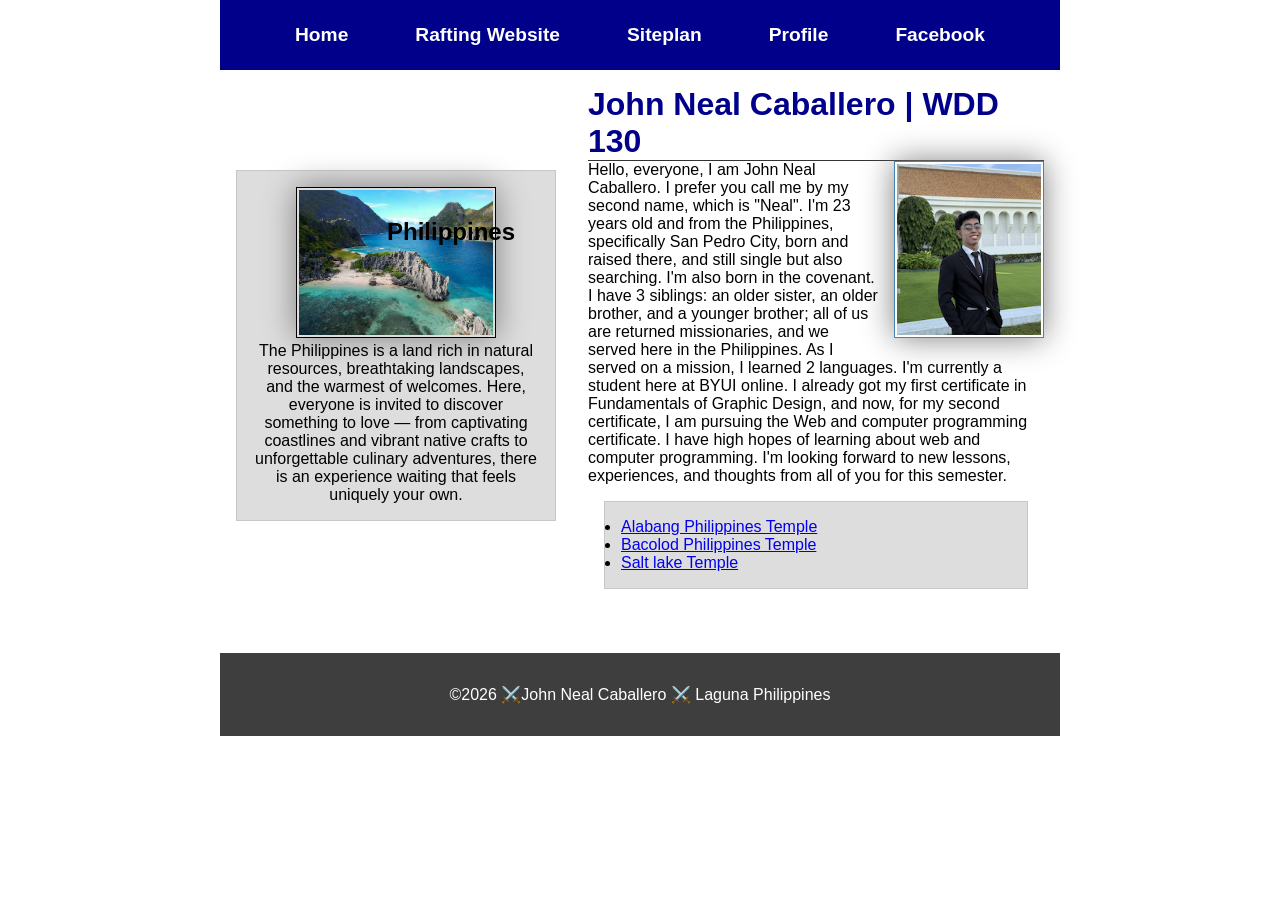
<file: index.html>
<!DOCTYPE html>
<html lang="en">

<head>
    <meta charset="UTF-8">
    <meta name="viewport" content="width=device-width, initial-scale=1.0">
    <title>John Neal Caballero | WDD 130</title>
    <meta name="description"
      content="John Neal Caballero's WDD 130 home page for learning web development and programming">
    <meta name="author" content="John Neal Caballero">
    <link rel="stylesheet" href="styles/styles.css">
</head>

<body>
    <header>
        <nav>
            <a href="#">Home</a>
            <a href="wwr/">Rafting Website</a>
            <a href="wwr/">Siteplan</a>
            <a href="https://www.linkedin.com/in/john-neal-caballero-a017a2123/">Profile</a>
            <a href="https://facebook.com">Facebook</a>
        </nav>
    </header>
    <div class="grid">
        <main>
            <h1>John Neal Caballero | WDD 130</h1>
            <img src="images/profile.jpg" alt="Hello, my name is John Neal Caballero" width="200">
            <p>Hello, everyone, I am John Neal Caballero. I prefer you call me by my second name,
                which
                is "Neal". I'm 23 years old and from the Philippines, specifically San Pedro City,
                born
                and raised there, and still single but also searching. I'm also born in the
                covenant. I
                have 3 siblings: an older sister, an older brother, and a younger brother; all of us
                are
                returned missionaries, and we served here in the Philippines. As I served on a
                mission,
                I learned 2 languages. I'm currently a student here at BYUI online. I already got my
                first certificate in Fundamentals of Graphic Design, and now, for my second
                certificate,
                I am pursuing the Web and computer programming certificate. I have high hopes of
                learning about web and computer programming. I'm looking forward to new lessons,
                experiences, and thoughts from all of you for this semester.</p>
            <ul class="box">
                <li><a href="https://churchofjesuschristtemples.org/alabang-philippines-temple/"
                      target="_blank">Alabang Philippines Temple</a></li>
                <li><a href="https://churchofjesuschristtemples.org/bacolod-philippines-temple/"
                      target="_blank">Bacolod Philippines Temple</a></li>
                <li><a href="https://churchofjesuschristtemples.org/salt-lake-temple/"
                      target="_blank">Salt lake Temple</a></li>
            </ul>
        </main>
        <aside class="box">
            <h2>Philippines</h2>
            <img src="images/philippines.jpg" alt="Philippines landscapes">
            <p> The Philippines is a land rich in natural resources, breathtaking landscapes,
                and
                the
                warmest of welcomes. Here, everyone is invited to discover something to love —
                from
                captivating coastlines and vibrant native crafts to unforgettable culinary
                adventures, there is an experience waiting that feels uniquely your own.
            </p>
        </aside>
    </div>
    <footer>
        <p>©2026 ⚔️John Neal Caballero ⚔️ Laguna Philippines</p>
    </footer>
</body>

</html>
</file>
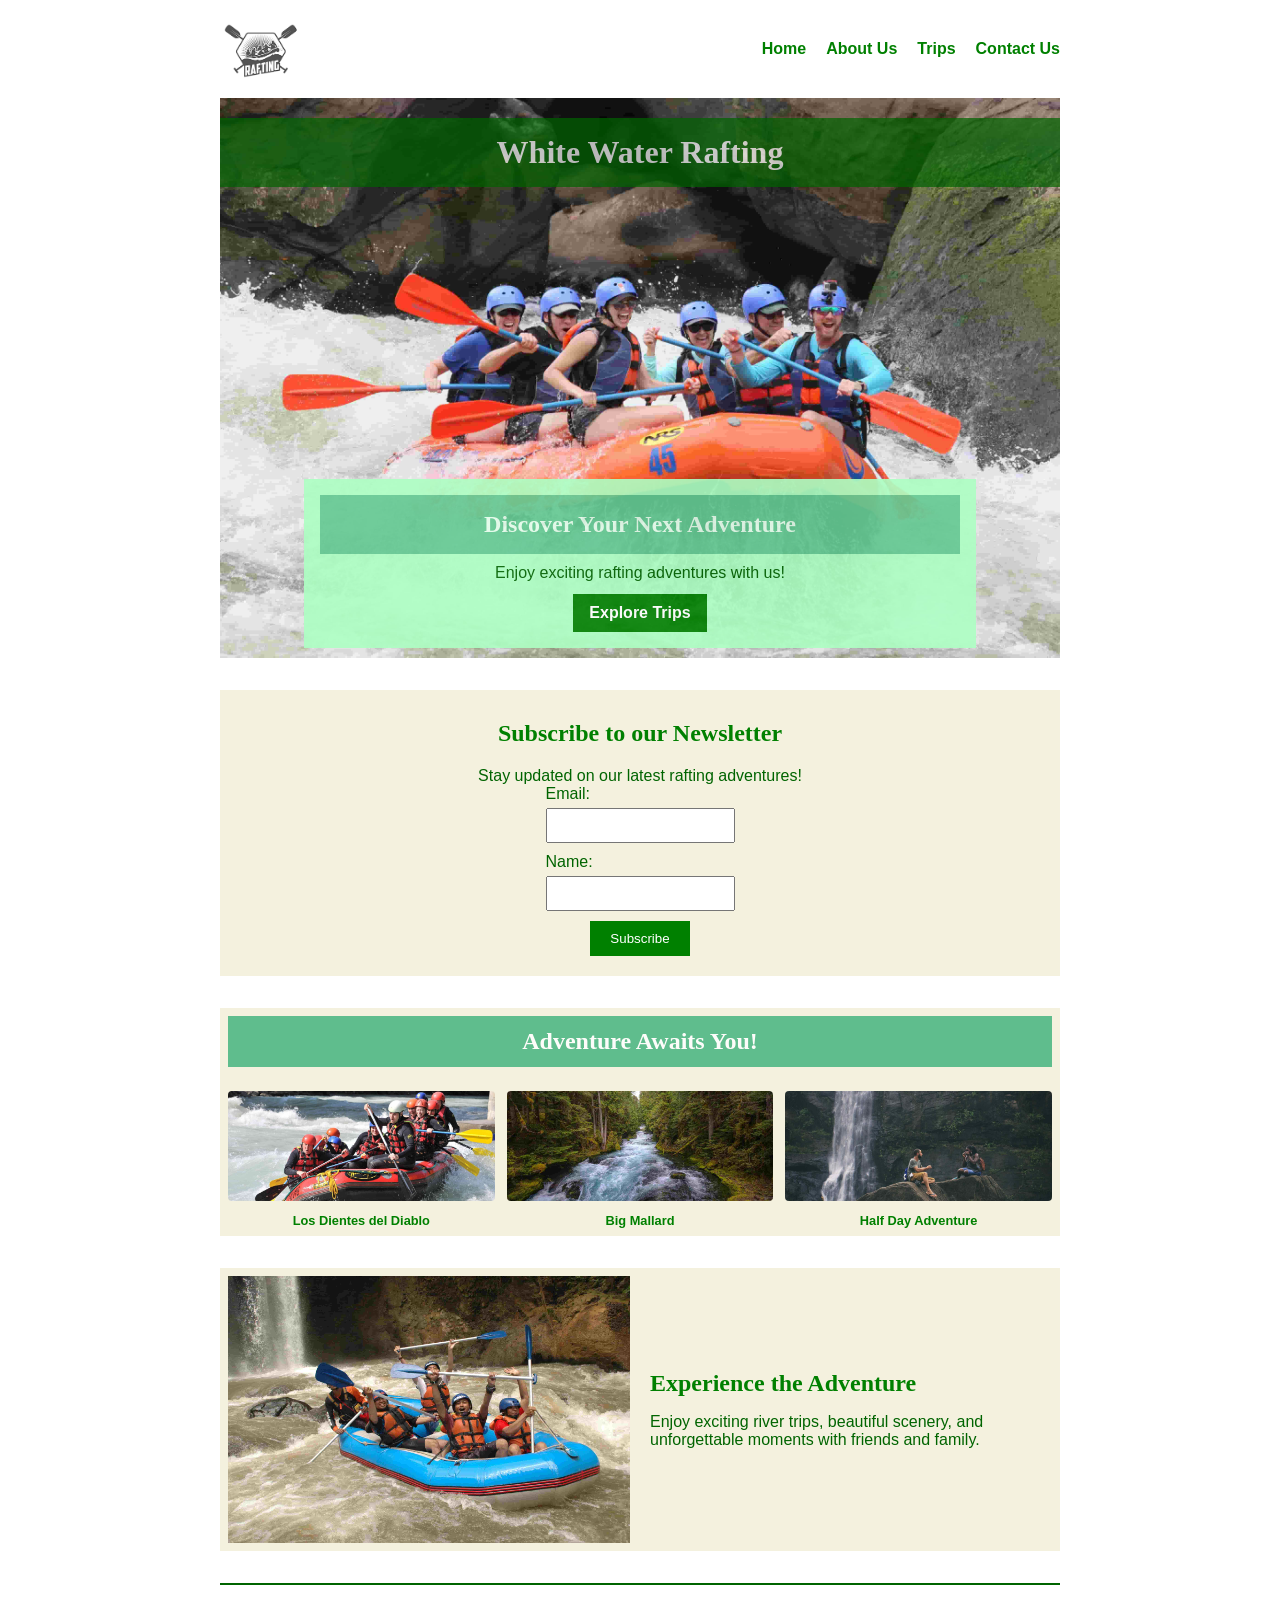
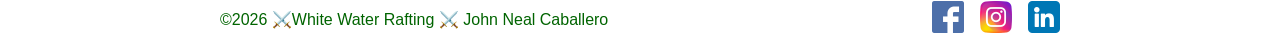
<file: wwr/index.html>
<!DOCTYPE html>
<html lang="en">

<head>
    <meta charset="UTF-8">
    <meta name="viewport" content="width=device-width, initial-scale=1.0">
    <title>Home | White Water Rafting</title>
    <meta name="description"
      content="Discover exciting white water rafting adventures for beginners and experienced rafters. Explore our river trips and find your next adventure.">
    <meta name="author" content="John Neal Caballero">
    <link rel="stylesheet" href="styles/rafting.css">
</head>

<body>
    <header>
        <img src="images/raftingboatlogo.png" alt="White Water Rafting">
        <nav>
            <ul>
                <li><a href="index.html">Home</a></li>
                <li><a href="about.html">About Us</a></li>
                <li><a href="trips.html">Trips</a></li>
                <li><a href="contact.html">Contact Us</a></li>
            </ul>
        </nav>
    </header>

    <main>
        <div class="hero">
            <img src="images/raftingboat1.jpg"
              alt="People enjoying a white water rafting adventure">
            <h1>White Water Rafting</h1>

            <article>
                <h2>Discover Your Next Adventure</h2>
                <p>Enjoy exciting rafting adventures with us!</p>
                <a href="trips.html">Explore Trips</a>
            </article>
        </div>
        <section class="newsletter">
            <h2>Subscribe to our Newsletter</h2>
            <p>Stay updated on our latest rafting adventures!</p>
            <form>
                <div>
                    <label for="useremail">Email:</label>
                    <input type="email" id="useremail" name="useremail" required>
                </div>
                <div>
                    <label for="username">Name:</label>
                    <input type="text" id="username" name="username" required>
                </div>
                <button type="submit">Subscribe</button>
            </form>
        </section>


        <section class="adventures">
            <h2>Adventure Awaits You!</h2>

            <div class="home-adventures-container">
                <figure>
                    <img src="images/raftingboat2.jpg" alt="Los Dientes del Diablo" width="150">
                    <figcaption>Los Dientes del Diablo</figcaption>
                </figure>
                <figure>
                    <img src="images/bigmallard.jpg" alt="Big Mallard" width="150">
                    <figcaption>Big Mallard</figcaption>
                </figure>
                <figure>
                    <img src="images/halfdayadventure.jpg" alt="Half Day Adventure" width="150">
                    <figcaption>Half Day Adventure</figcaption>
                </figure>
            </div>
        </section>
        <section class="rafting-info"> <img src="images/raftingboat3.jpg"
              alt="People enjoying a rafting adventure">
            <div>
                <h2>Experience the Adventure</h2>
                <p>Enjoy exciting river trips, beautiful scenery, and unforgettable moments with
                    friends and
                    family.</p>
            </div>
        </section>
    </main>

    <footer>
        <p>©2026 ⚔️White Water Rafting ⚔️ John Neal Caballero</p>
        <nav class="socialmedia">
            <a href="https://facebook.com">
                <img src="images/facebook.png" alt="Facebook Icon">
            </a>
            <a href="https://instagram.com">
                <img src="images/instagram.png" alt="Instagram Icon"></a>
            <a href="https://linkedin.com">
                <img src="images/linkedin.png" alt="LinkedIn Icon">
            </a>
        </nav>
    </footer>
</body>

</html>
</file>
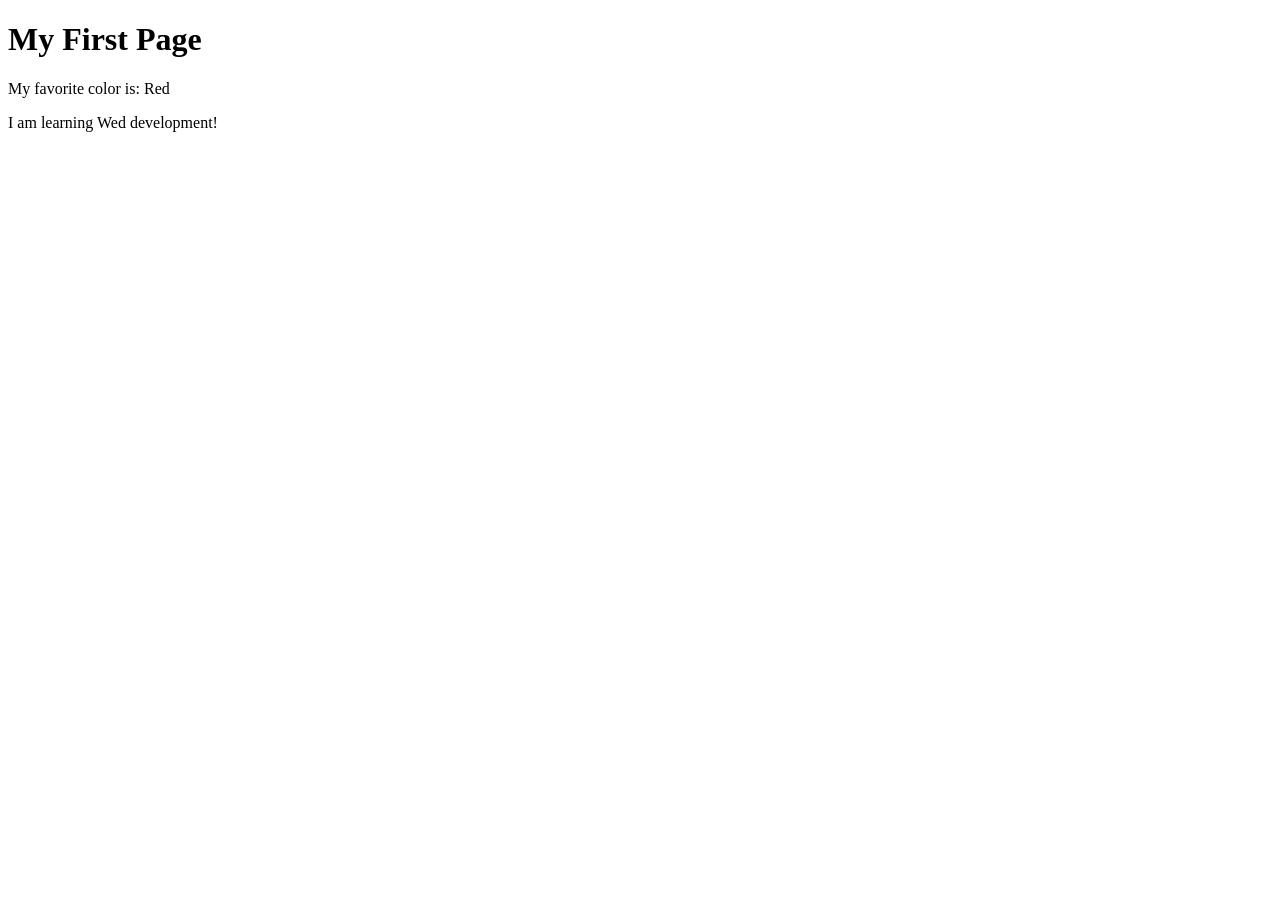
<file: week01/first-page.html>
<!DOCTYPE html>
<html lang="en">

<head>
    <meta charset="UTF-8">
    <meta name="viewport" content="width=device-width, initial-scale=1.0">
    <title>My First Page</title>
</head>

<body>
    <h1>My First Page</h1>
    <p>My favorite color is: Red </p>
    <p>I am learning Wed development! </p>
</body>

</html>
</file>
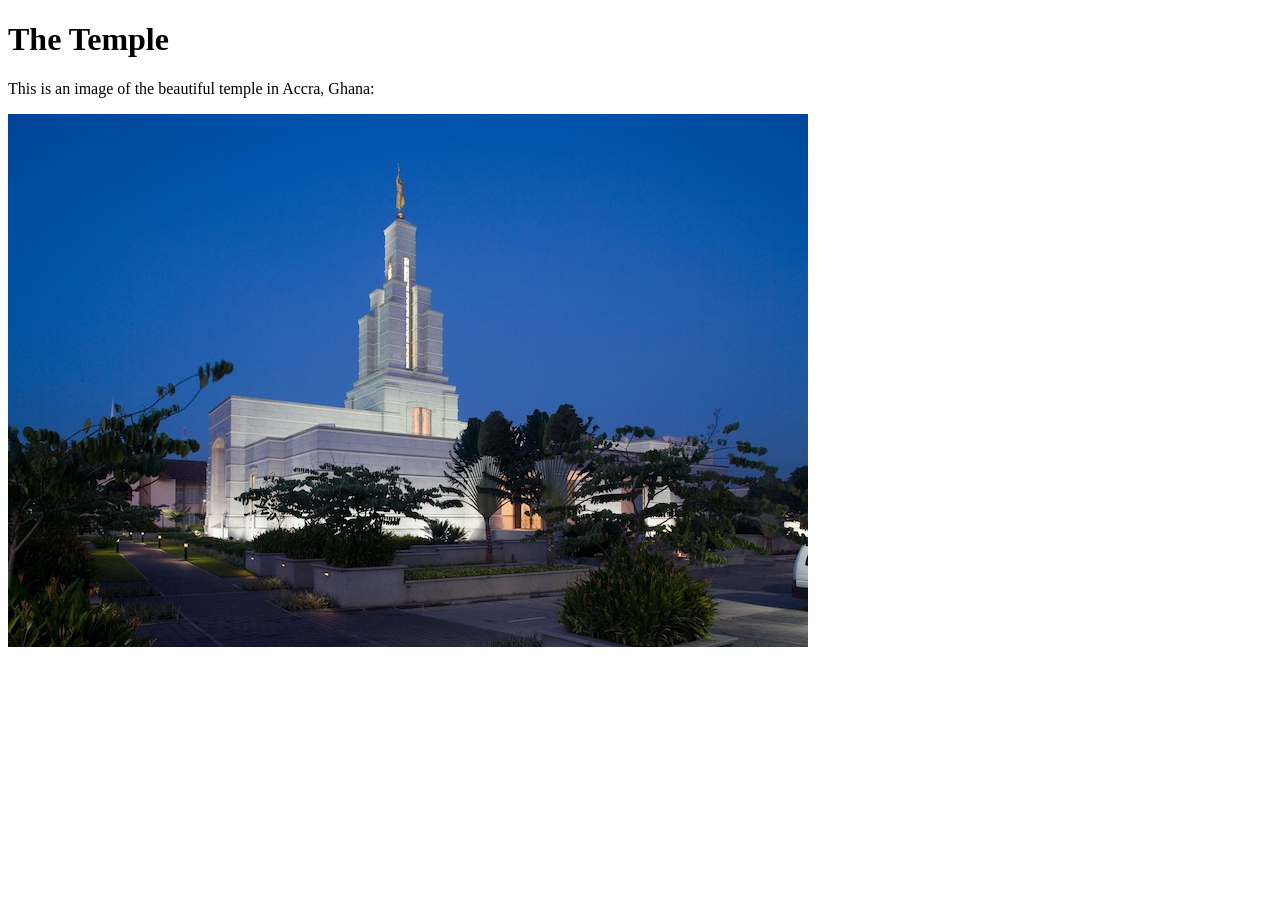
<file: week01/images-solution.html>
<!DOCTYPE html>
<html lang="en">
<head>
    <meta charset="UTF-8">
    <meta name="viewport" content="width=device-width, initial-scale=1.0">
    <title>Temple Image</title>
</head>
<body>
    <h1>The Temple</h1>
    <p>This is an image of the beautiful temple in Accra, Ghana:</p>
    <img src="images/temple-small.jpg" alt="The Accra Ghana Temple">
    
</body>
</html>
</file>
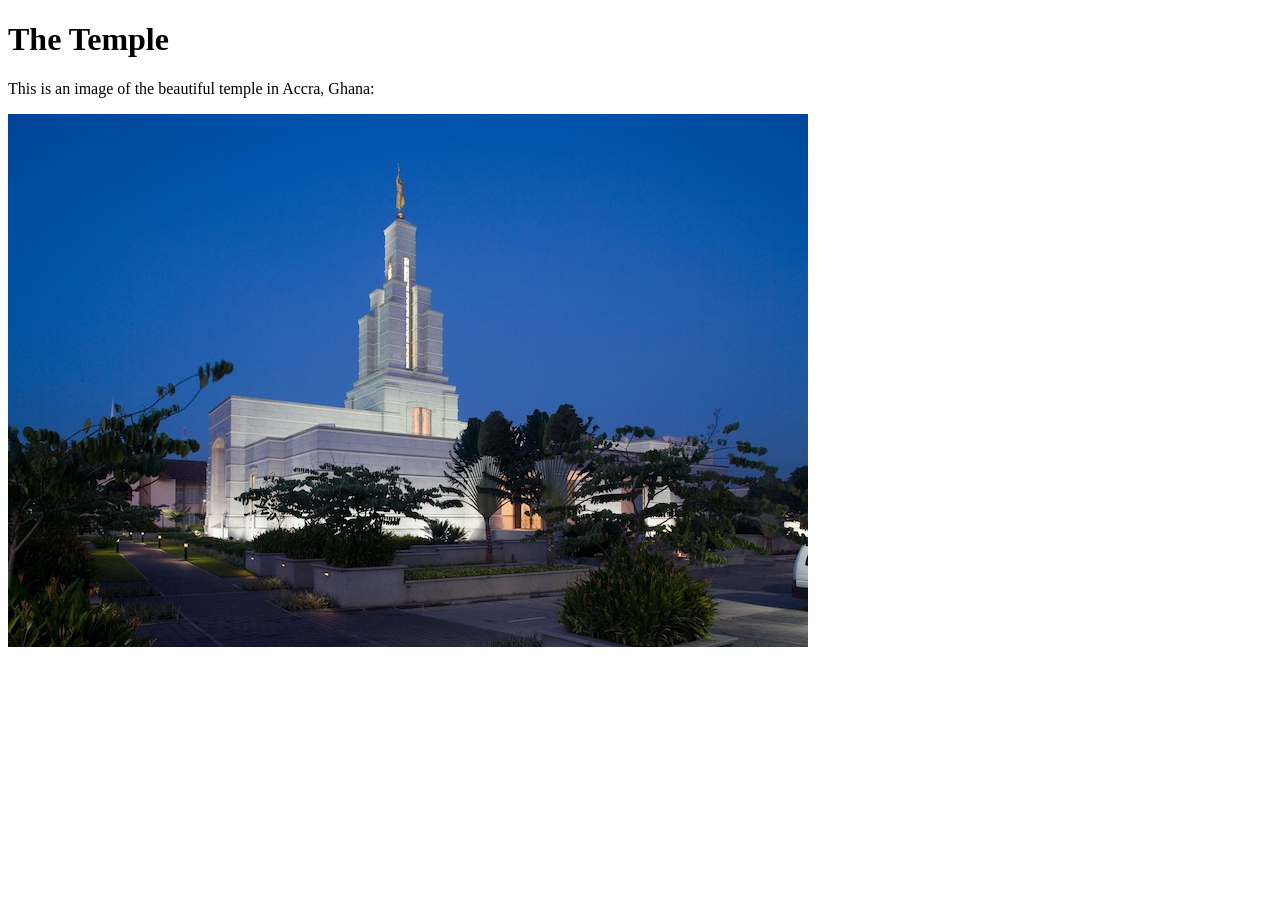
<file: week01/images.html>
<!DOCTYPE html>
<html lang="en">

<head>
    <meta charset="UTF-8">
    <meta name="viewport" content="width=device-width, initial-scale=1.0">
    <title>Temple Image</title>
</head>

<body>
    <h1>The Temple</h1>
    <p>This is an image of the beautiful temple in Accra, Ghana:</p>
    <img src="images/temple-small.jpg" alt="The Accra Ghana Temple">

</body>

</html>
</file>
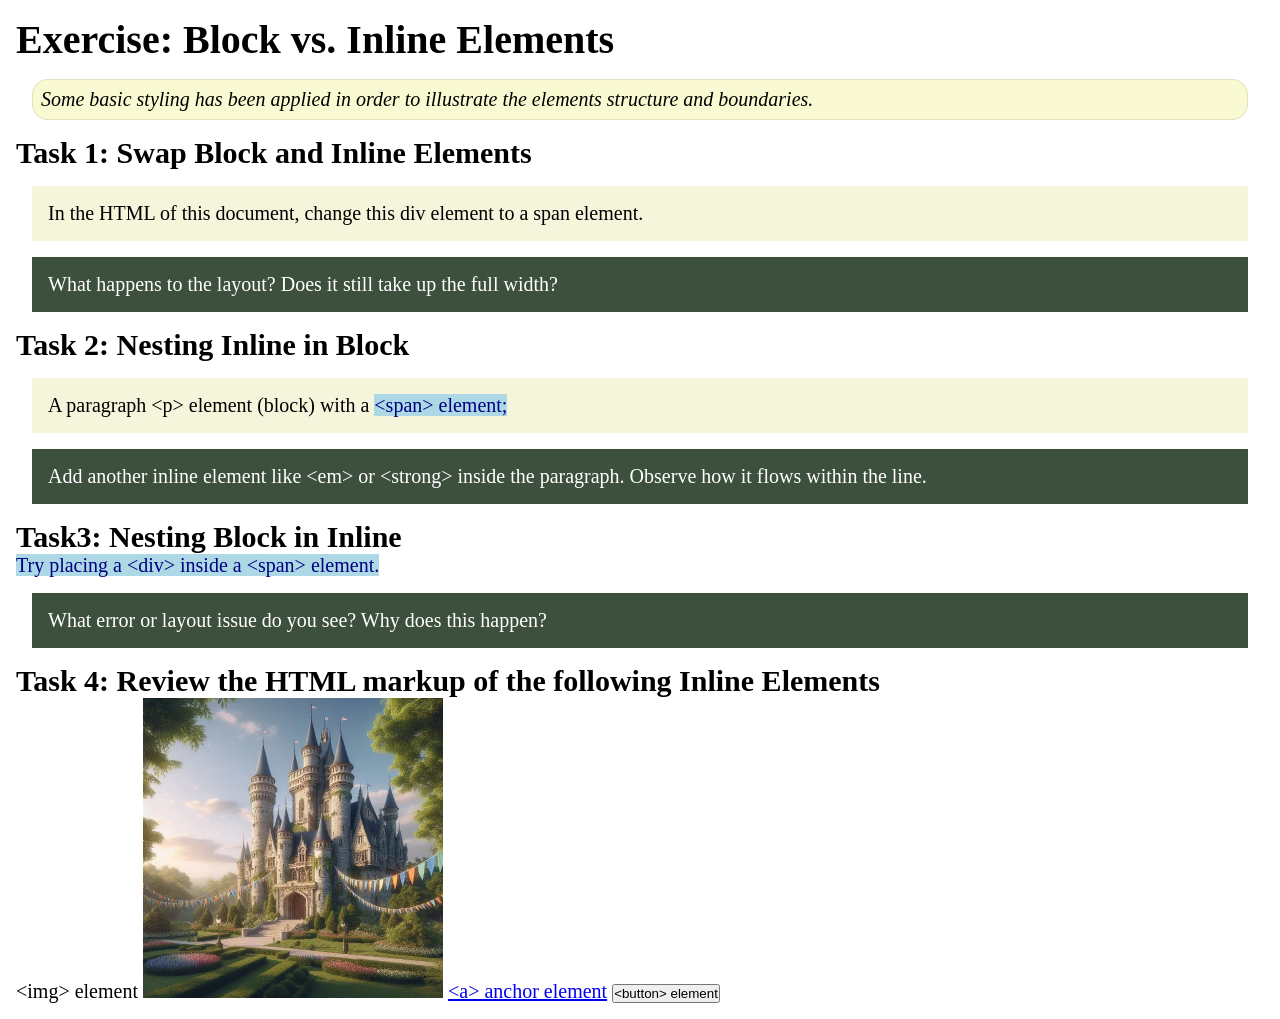
<file: week02/block-vs-inline.html>
<!DOCTYPE html>
<html lang="en">

<head>
    <meta charset="UTF-8">
    <meta name="viewport" content="width=device-width, initial-scale=1.0">
    <title>Exercise: Block vs. Inline Elements</title>
    <link rel="stylesheet" href="styles/block-vs-inline.css">
</head>

<body>
    <main>
        <h1>Exercise: Block vs. Inline Elements</h1>
        <p class="note">Some basic styling has been applied in order to illustrate the elements structure and
            boundaries.</p>

        <h2>Task 1: Swap Block and Inline Elements</h2>
        <div>In the HTML of this document, change this div element to a span element.</div>

        <p class="question">What happens to the layout? Does it still take up the full width?</p>

        <h2>Task 2: Nesting Inline in Block</h2>
        <p>A paragraph &lt;p&gt; element (block) with a <span>&lt;span&gt; element;</span></p>
        <p class="question">Add another inline element like &lt;em&gt; or &lt;strong&gt; inside the paragraph. Observe
            how it flows within the line.</p>

        <h2>Task3: Nesting Block in Inline</h2>
        <span>Try placing a &lt;div&gt; inside a &lt;span&gt; element.</span>
            <p class="question">What error or layout issue do you see? Why does this happen?</p>


            <h2>Task 4: Review the HTML markup of the following Inline Elements</h2>
        &lt;img&gt; element
        <img src="images/castle.webp" alt="placeholder image (images are inline)" width="300" height="300">
        <a href="https://churchofjesuschrist.org">&lt;a&gt; anchor element</a>
        <button type="button">&lt;button&gt; element</button>
    </main>
</body>

</html>
</file>
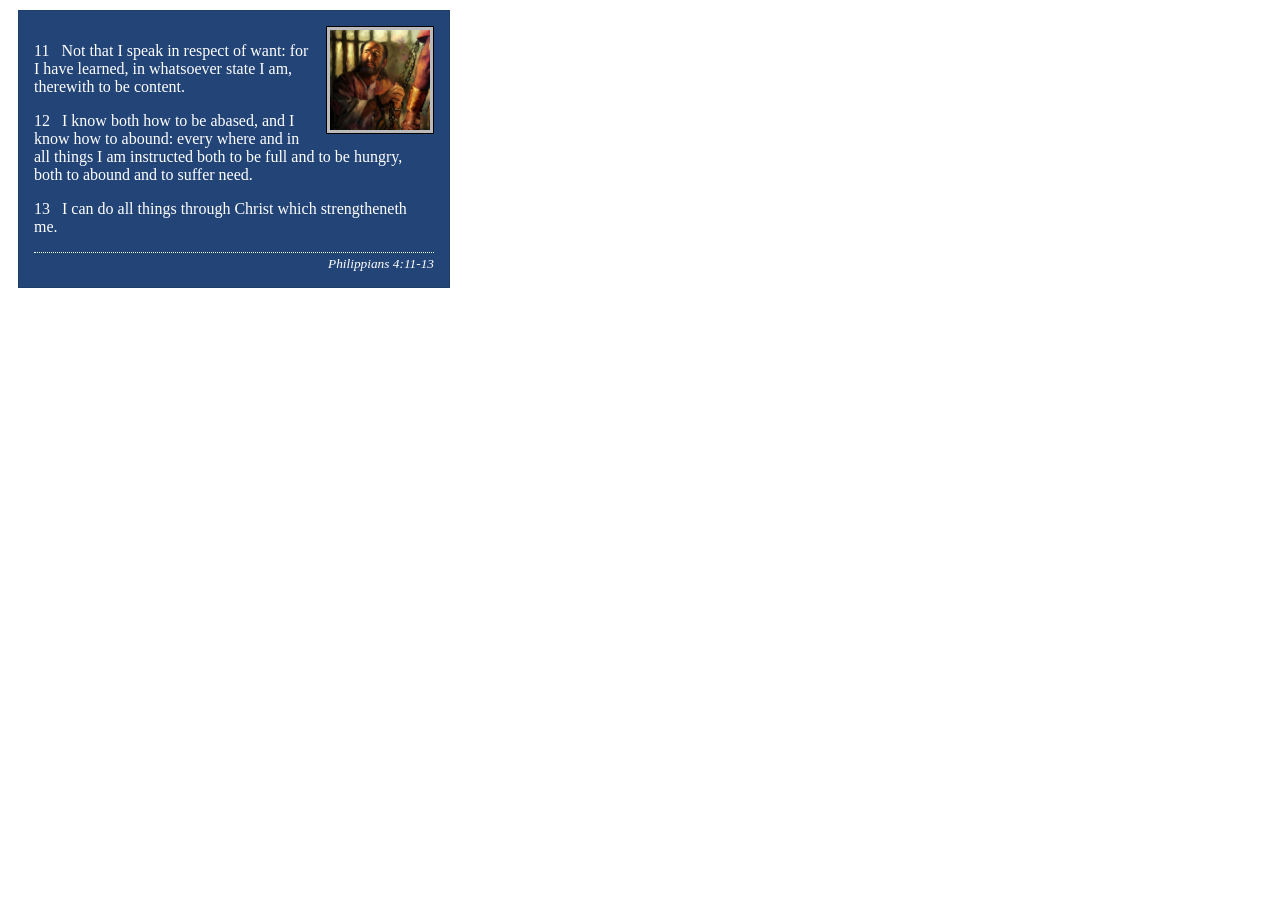
<file: week02/box-model-solution.html>
<!DOCTYPE html>
<html lang="en">
<head>
    <meta charset="UTF-8">
    <meta name="viewport" content="width=device-width, initial-scale=1.0">
    <title>Box Model Activity</title>
    <link rel="stylesheet" href="styles/box-model-solution.css">
</head>
<body>
    <main>
        <div class="callout">
            <img src="images/apostle-paul-imprisoned.webp" alt="Paul the Apostle - Imprisoned in Rome" width="200" height="200">
            <blockquote>
                <p>11 &nbsp; Not that I speak in respect of want: for I have learned, in whatsoever state I am, therewith to be content.</p>
                <p>12 &nbsp; I know both how to be abased, and I know how to abound: every where and in all things I am instructed both to be full and to be hungry, both to abound and to suffer need.</p>
                <p>13 &nbsp; I can do all things through Christ which strengtheneth me.</p>
            </blockquote>
            <cite>Philippians 4:11-13</cite>
        </div>
    </main>
</body>
</html>
</file>
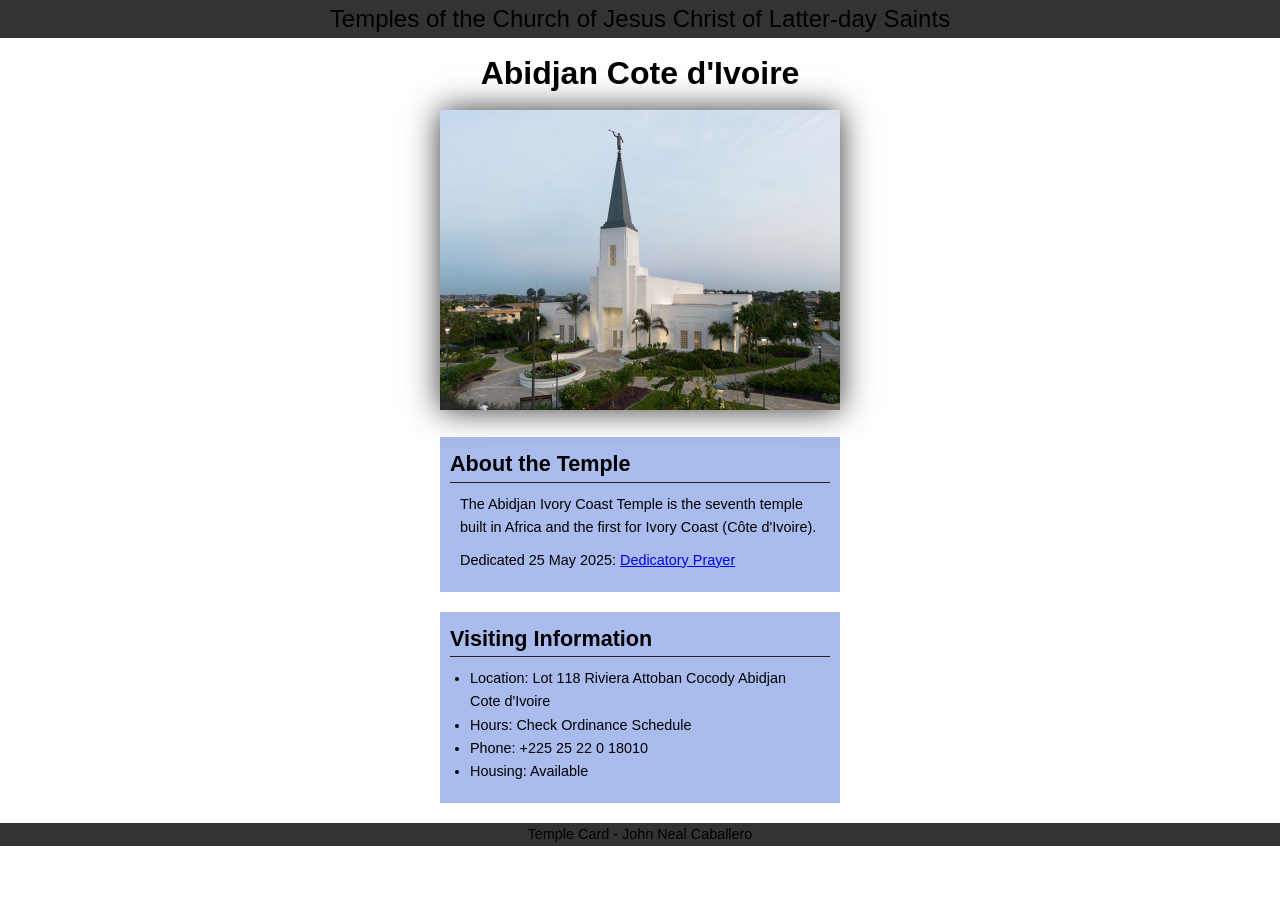
<file: week02/temple.html>
<!DOCTYPE html>
<html lang="en">

<head>
    <meta charset="UTF-8">
    <meta name="viewport" content="width=device-width, initial-scale=1.0">
    <title>Temple Card - Abidjan Cote d'Ivoire</title>
    <link rel="stylesheet" href="styles/temple.css">
</head>

<body>
    <header>
        <p>Temples of the Church of Jesus Christ of Latter-day Saints</p>
    </header>
    <main>
        <h1>Abidjan Cote d'Ivoire</h1>
        <picture>
            <img src="images/abidjan-ivory-coast.jpeg" alt="Abidjan Cote d'Ivoire Temple">
        </picture>
        <section>
            <h2>About the Temple</h2>
            <p>The Abidjan Ivory Coast Temple is the seventh temple built in Africa and the first
                for Ivory Coast (Côte
                d'Ivoire).</p>
            <p>Dedicated 25 May 2025: <a
                  href="https://www.churchofjesuschrist.org/temples/dedicatory-prayer/abidjan-ivory-coast-temple/2025-05-25?lang=eng"
                  target="_blank" rel="noopener noreferrer">Dedicatory Prayer</a></p>
        </section>
        <section>
            <h2>Visiting Information</h2>
            <ul>
                <li>Location: Lot 118 Riviera Attoban Cocody Abidjan Cote d'Ivoire</li>
                <li>Hours: Check Ordinance Schedule</li>
                <li>Phone: +225 25 22 0 18010</li>
                <li>Housing: Available</li>
            </ul>
        </section>
    </main>
    <footer>
        <p>Temple Card - John Neal Caballero</p>
    </footer>
</body>

</html>
</file>
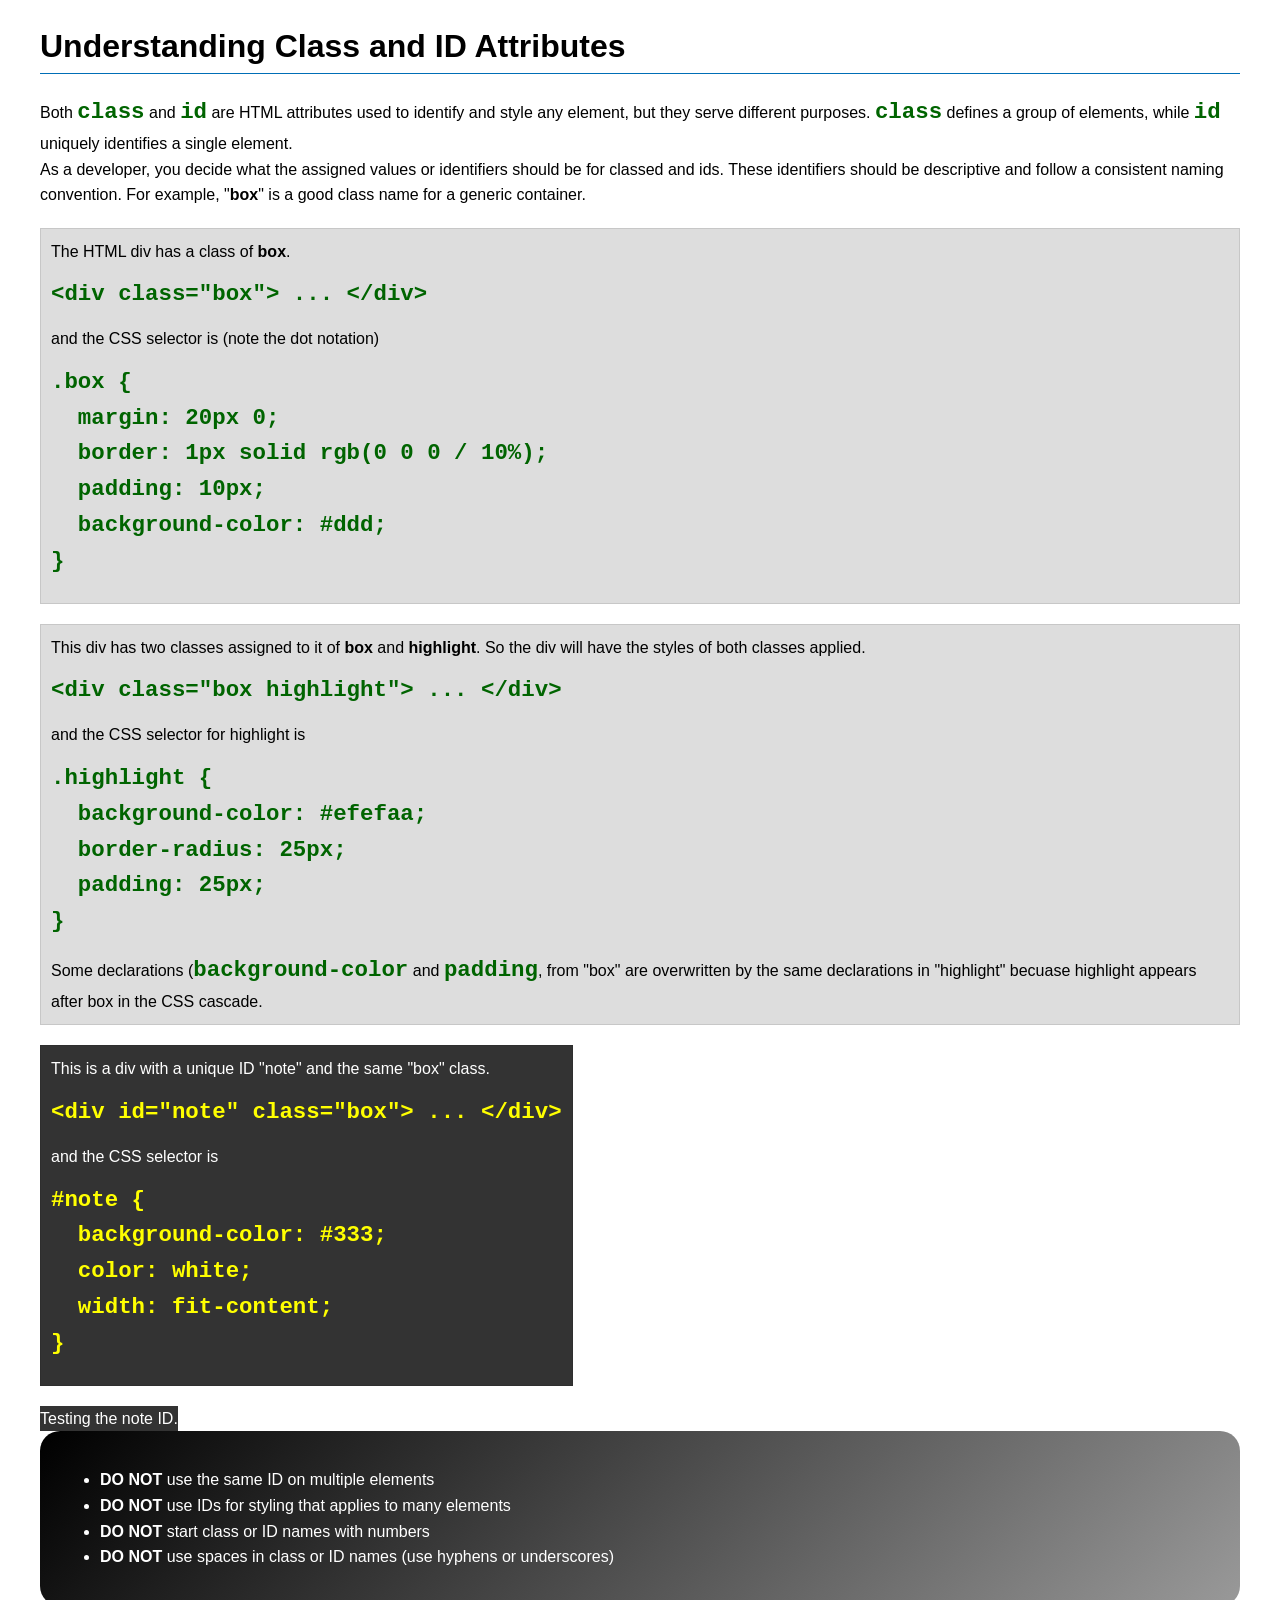
<file: week03/class-and-id.html>
<!DOCTYPE html>
<html lang="en">

<head>
    <meta charset="UTF-8">
    <meta name="viewport" content="width=device-width, initial-scale=1.0">
    <title>Class vs ID Attributes</title>
    <link rel="stylesheet" href="styles/class-and-id.css">
</head>

<body>
    <h1>Understanding Class and ID Attributes</h1>
    <p>Both <code>class</code> and <code>id</code> are HTML attributes used to identify and style
        any element, but they
        serve different purposes. <code>class</code> defines a group of elements, while
        <code>id</code> uniquely
        identifies a single element.
    </p>
    <p>As a developer, you decide what the assigned values or identifiers should be for classed and
        ids. These
        identifiers should be
        descriptive and follow a consistent naming convention. For example, "<strong>box</strong>"
        is a good class name
        for a generic container.</p>
    <div class="box">
        <p>The HTML div has a class of <strong>box</strong>.</p>
        <pre><code class="html">&lt;div class="box"&gt; ... &lt;/div&gt;</code></pre>
        and the CSS selector is (note the dot notation)
        <pre><code class="css">.box {
  margin: 20px 0;
  border: 1px solid rgb(0 0 0 / 10%);
  padding: 10px;
  background-color: #ddd; 
}</code></pre>
    </div>

    <div class="box">
        <p>This div has two classes assigned to it of <strong>box</strong> and
            <strong>highlight</strong>. So the div
            will have the styles of both classes applied.
        </p>
        <pre><code class="html">&lt;div class="box highlight"&gt; ... &lt;/div&gt;</code></pre>
        and the CSS selector for highlight is
        <pre><code class="css">.highlight {
  background-color: #efefaa;
  border-radius: 25px;
  padding: 25px;
}</code></pre>
        <p>Some declarations (<code>background-color</code> and <code>padding</code>, from "box" are
            overwritten by the same declarations in "highlight" becuase highlight appears after box
            in the CSS cascade.</p>
    </div>

    <div id="note" class="box">
        <p>This is a div with a unique ID "note" and the same "box" class.</p>
        <pre><code class="html">&lt;div id="note" class="box"&gt; ... &lt;/div&gt;</code></pre>
        and the CSS selector is
        <pre><code class="css">#note {
  background-color: #333;
  color: white;
  width: fit-content;
}</code></pre>
    </div>

    <div id="note">
        <p>Testing the note ID.</p>
    </div>

    <section id="best-practice">
        <ul>
            <li><strong>DO NOT</strong> use the same ID on multiple elements</li>
            <li><strong>DO NOT</strong> use IDs for styling that applies to many elements</li>
            <li><strong>DO NOT</strong> start class or ID names with numbers</li>
            <li><strong>DO NOT</strong> use spaces in class or ID names (use hyphens or underscores)
            </li>
        </ul>
    </section>


</body>

</html>
</file>
<file: styles/styles.css>
* {
    margin: 0;
    padding: 0;
    box-sizing: border-box;
}

:root {
    --color: darkblue;
    --width: 150px;
    --padding: 2px;
    --box-shadow: 0 0 30px gray;
    --height: auto;
}

body {
    font-size: 16px;
    font-family: Roboto, Arial, sans-serif;
}

nav {
    background-color: var(--color);
    padding: 1rem;
    display: flex;
    justify-content: space-evenly;
    align-items: center;
}

nav a {
    display: block;
    padding: 0.5rem;
    text-decoration: none;
    font-size: 1.2rem;
    font-weight: 700;
    color: #fff;
}

main {
    grid-column: 2/3;
    margin: 1rem;
}

main img {
    width: var(--width);
    height: var(--height);
    padding: var(--padding);
    border: 1px solid steelblue;
    box-shadow: var(--box-shadow);
    float: right;
    margin: 0 0 1rem 1rem;
}

aside {
    width: 20rem;
    margin: 10px 0;
    text-align: center;
    position: relative;
    grid-column: 1/2;
    grid-row: 1/2;
    /*margin: 1rem;
    border: 1px solid rgb(0 0 0 / 0.2);
    padding: 1rem;
    background-color: #eee;
    color: #333; */

}

aside h2 {
    position: absolute;
    top: 47px;
    left: 150px;
    text-align: center;
}

aside img {
    width: 200px;
    height: var(--height);
}

h1 {
    color: var(--color);
    border-bottom: 1px solid #333;
}

img {
    width: var(--width);
    height: var(--height);
    border: 1px solid black;
    padding: var(--padding);
    box-shadow: var(--box-shadow);
}

p {
    padding: 0px;
}

header,
.grid,
footer {
    max-width: 840px;
    margin: 0 auto;
}

footer {
    color: #fff;
    margin-top: 2em;
    margin-bottom: 2rem;
    border-top: 1px #000;
    text-align: center;
    padding: 2rem 1rem;
    background-color: #3e3e3e;
}

/* Class Selectors */
.box {
    margin: 1rem;
    border: 1px solid rgb(0 0 0 / 10%);
    padding: 1rem;
    background-color: #ddd;
    color: #000;
}

.grid {
    max-width: 840px;
    margin: 0 auto;
    display: grid;
    align-items: center;
}
</file>
<file: wwr/styles/rafting.css>
* {
    margin: 0;
    padding: 0;
    box-sizing: border-box;
}

:root {
    --primary-color: green;
    --secondary-color: #46B47F;
    --accent1-color: darkgreen;
    --accent2-color: #ADFFC3;
    --heading-font: "Times New Roman", "Georgia", serif;
    --body-font: Arial, Helvetica, sans-serif;
}

nav ul {
    display: flex;
    justify-content: flex-end;
    gap: 20px;
    list-style: none;
}

body {
    font-family: var(--body-font);
    color: var(--accent1-color);
}

header,
main,
footer {
    width: 840px;
    margin: auto;
}

h1,
h2 {
    font-family: var(--heading-font);
    color: var(--primary-color);
}

nav,
section,
article {
    margin: 16px;
    padding: 8px;
}

/* Header and anvigation */
header {
    display: grid;
    grid-template-columns: auto 1fr;
    align-items: center;
    padding: 1rem 0;
}

header > img {
    width: 80px;
    height: auto;
}

header nav {
    display: flex;
    justify-content: flex-end;
    gap: 1.5rem;
    margin: 0;
    padding: 0;
}

header nav a {
    text-decoration: none;
    font-weight: bold;
    color: var(--primary-color);
}

header nav a:hover {
    color: var(--secondary-color);
}

/* Hero section */
.hero {
    position: relative;
}

.hero img {
    display: block;
    width: 100%;
    height: auto;
}

.hero h1 {
    position: absolute;
    top: 20px;
    width: 100%;
    padding: 16px;
    text-align: center;
    opacity: 0.7;
    background-color: var(--accent1-color);
    color: #fff;
}

.hero a {
    display: inline-block;
    background-color: var(--primary-color);
    color: white;
    padding: 12px 20px;
    text-decoration: none;
    font-weight: bold;
}

.hero article a {
    display: inline-block;
    background-color: var(--primary-color);
    color: white;
    padding: 10px 16px;
    text-decoration: none;
    font-weight: bold;
}

h2 {
    position: relative;
    top: 20px;
    width: 100%;
    padding: 16px;
    text-align: center;
    opacity: 0.7;
    background-color: var(--secondary-color);
    color: #fff;
}

.hero article {

    position: absolute;
    bottom: 10px;
    left: 0;
    right: 0;
    margin: auto;
    width: 80%;
    padding: 16px;
    background-color: var(--accent2-color);
    opacity: 0.9;
    text-align: center;
}

.hero article h2 {
    position: static;
    margin-bottom: 10px;
}

.hero article p {
    margin-bottom: 12px;
}

.hero article img {
    float: right;
    width: 125px;
}

.history {
    margin: 2rem 0;
}

.history h2 {
    position: relative;
    top: 0;
    width: 100%;
    padding: 12px;
    text-align: center;
    opacity: 0.85;
    background-color: var(--secondary-color);
    color: #fff;
    margin-bottom: 1rem;
}

.history-content {
    display: grid;
    grid-template-columns: 1fr auto 1fr;
    gap: 1rem;
    align-items: center;
}

.history-content p {
    margin: 0;
    padding: 0;
}

.history-content img {
    width: 200px;
    height: auto;
    border: 4px;
}

.adventures {
    margin: 2rem 0;
    background-color: #f4f1de;
}

.adventures h2 {
    position: relative;
    top: 0;
    width: 100%;
    padding: 12px;
    text-align: center;
    opacity: 0.85;
    background-color: var(--secondary-color);
    color: #fff;
    margin-bottom: 1.5rem;
}

.adventures-container {
    display: grid;
    grid-template-columns: repeat(5, 1fr);
    gap: 0.75rem;
}

.adventures figure {
    margin: 0;
    text-align: center;
}

.adventures figure img {
    width: 100%;
    height: 110px;
    object-fit: cover;
    border-radius: 4px;
}

.adventures figcaption {
    margin-top: 0.5rem;
    font-size: 0.8rem;
    font-weight: bold;
    color: var(--primary-color);
}

footer {
    display: flex;
    justify-content: space-between;
    align-items: center;
    padding: 1rem 0;
    border-top: 2px solid var(--accent1-color);
    margin-top: 2rem;
}

footer p {
    margin: 0;
    padding: 0;
}

.socialmedia {
    display: flex;
    gap: 1rem;
    margin: 0;
    padding: 0;
}

.socialmedia a {
    text-decoration: none;
}

.socialmedia img {
    width: 32px;
    height: 32px;
}

.contact-info {
    padding: 1rem;
    margin-bottom: 1rem;
    text-align: center;

}

.contact-map {
    width: 100%;
    height: 700px;
}

.contact-layout {
    display: grid;
    grid-template-columns: 1fr 1fr;
    min-width: 0;
    gap: 1rem;
    align-items: stretch;
}

.employees {
    text-align: center;
    border: 1px solid var(--accent1-color);
    padding: 1.5rem;

}

.employee-container {
    display: flex;
    justify-content: space-around;
    align-items: flex-start;
    gap: 1rem;
}

.employees h2 {
    position: static;
    top: auto;
    width: auto;
    padding: 0;
    opacity: 1;
    background-color: transparent;
    color: var(--primary-color);
    font-size: 1.5rem;
    margin-bottom: 1rem;
}

.employees figure {
    margin: 0;
    text-align: center;
}

.employees img {
    width: 180px;
    height: 180px;
    object-fit: cover;
}

.contact-form {
    margin: 2rem 0;
    padding: 1.5rem;
    border: 1px solid var(--accent1-color);
}

.contact-form fieldset {
    border: none;
    width: 100%;
    grid-template-columns: 100px 1fr;
}

.contact-form input[type="text"],
.contact-form input[type="email"],
.contact-form textarea {
    width: 100%;
    padding: 0.75rem;
    margin-top: 0.5rem;
    margin-bottom: 1rem;
}

.contact-form button {
    padding: 0.75rem 1.5rem;
    background-color: var(--primary-color);
    color: white;
    border: none;
    cursor: pointer;
}

.contact-form input[type="radio"],
.contact-form input[type="checkbox"] {
    width: auto;
    margin-right: 0.5rem;
}

.company-name {
    font-size: 2rem;
}

.home-adventures-container {
    display: grid;
    grid-template-columns: repeat(3, 1fr);
    gap: 0.75rem;
}

.rafting-info {
    display: grid;
    grid-template-columns: 1fr 1fr;
    gap: 20px;
    align-items: center;
    margin: 2rem 0;
    background-color: #f4f1de;
}

.rafting-info img {
    width: 100%;
    height: auto;
}

.rafting-info h2 {
    position: static;
    top: auto;
    width: auto;
    text-align: left;
    opacity: 1;
    background-color: transparent;
    color: var(--primary-color);
    padding: 0;
    margin-bottom: 1rem;
}

.newsletter {
    text-align: center;
    padding: 20px;
    margin: 2rem 0;
    background-color: #f4f1de;
}

.newsletter h2 {
    position: static;
    top: auto;
    width: auto;
    background-color: transparent;
    color: var(--primary-color);
    opacity: 1;
    padding: 10px;
    margin-bottom: 10px;
}

.newsletter form {
    display: flex;
    flex-direction: column;
    align-items: center;
    gap: 10px;
}

.newsletter form div {
    display: flex;
    flex-direction: column;
    align-items: flex-start;
    gap: 5px;
}

.newsletter input {
    padding: 8px;
}

.newsletter button {
    padding: 10px 20px;
    background-color: var(--primary-color);
    color: white;
    border: none;
    cursor: pointer;
}

.trips-page {
    max-width: 1200px;
    margin: 0 auto;
}

.trips-page .trips {
    grid-column: 1 / -1;
    text-align: center;
    background-color: #f4f1de;
    padding: 20px;
}

.trips-page .trips h1 {
    margin-bottom: 15px;
}

.trips-page .trips h2 {
    position: static;
    top: auto;
    opacity: 1;
    margin-bottom: 15px;
}

.trips-page .trip-details {
    margin: 0;
    padding: 15px;
    background-color: #f4f1de;
    border-radius: 8px;
    text-align: center;
}

.trips-page .trip-details h2 {
    position: static;
    width: auto;
    top: auto;
    padding: 10px;
    margin: 0 0 15px;
    background-color: var(--primary-color);
    color: white;
    opacity: 1;
    text-align: center;
}

.trips-page .trip-details img {
    width: 80%;
    height: 180px;
    object-fit: cover;
    display: block;
    margin: 0 auto 15px;
}

.trips-page .trip-details p {
    line-height: 1.5;
}

.trips-page .trips-contact {
    grid-column: 1 / -1;
    text-align: center;
    padding: 20px;
    background-color: #f4f1de;
    border-radius: 8px;
}

.trips-page .trips-contact h2 {
    position: static;
    width: auto;
    top: auto;
    padding: 10px;
    background-color: transparent;
    color: var(--primary-color);
    opacity: 1;
}

.trips-page .trips-contact a {
    display: inline-block;
    margin-top: 10px;
    padding: 12px 20px;
    background-color: var(--primary-color);
    color: white;
    text-decoration: none;
    font-weight: bold;
}

.trips-page .trips-contact a:hover {
    background-color: var(--accent1-color);
}

.trips-page .trips-table {
    grid-column: 1 / -1;
    margin: 0;
    padding: 20px;
    overflow-x: auto;
}

.trips-page .trips-table h2 {
    position: static;
    width: auto;
    top: auto;
    padding: 15px;
    margin-bottom: 15px;
    background-color: transparent;
    color: var(--primary-color);
    opacity: 1;
}

.trips-page .trips-table table {
    width: 100%;
    border-collapse: collapse;
}

.trips-page .trips-table th,
.trips-page .trips-table td {
    padding: 12px;
    border: 1px solid #ccc;
    text-align: left;
}

.trips-page .trips-table th {
    background-color: var(--primary-color);
    color: white;
}

.trips-page .trips-table tbody tr:nth-child(even) {
    background-color: #f4f1de;
}
</file>
<file: week02/styles/block-vs-inline.css>
* {
    margin: 0;
    padding: 0;
}

body {
    font-size: 20px;
    margin: 1rem;
}

p,
div {
    background-color: beige;
    margin: 1rem;
    padding: 1rem;
}

span {
    color: navy;
    background-color: lightblue;
}

code {
    margin: 0;
    padding: 0;
    color: green;
    font-size: 1.2rem;
}

.note {
    font-style: italic;
    background-color: lightgoldenrodyellow;
    border-radius: 1rem;
    border: 1px solid rgb(0 0 0 / 10%);
    margin: 1rem;
    padding: .5rem;
}

.question {
    background-color: #3d503d;
    color: #fff;
}
</file>
<file: week02/styles/box-model-solution.css>
.callout {
    max-width: 400px;
    margin: 10px;
    border: 1px solid rgba(0, 0, 0, .1);
    padding: 15px;
    background-color: #247;
    color: #fff;
}

.callout img {
    float: right;
    margin: 0 0 10px 15px;
    border: 1px solid #000;
    padding: 3px;
    background-color: #bbb;
    width: 100px;
    height: auto;

}

blockquote {
    margin: 0;
}

cite {
    display: block;
    border-top: 1px dotted #fff;
    padding-top: 3px;
    text-align: right;
    font-size: smaller;
}
</file>
<file: week02/styles/temple.css>
* {
    margin: 0;
    padding: 0;
    box-sizing: border-box;
}

body {
    font-family: Arial, sans-serif;
    line-height: 1.6;
}

header {
    background-color: #333;
    color: 10px;
    text-align: center;
    font-size: 1.5rem;
}

main {
    width: 400px;
    margin: 0 auto;
}

h1 {
    margin: 10px;
    text-align: center;

}

h2 {
    border-bottom: 1px solid #222;
}

img {
    width: 100%;
    height: auto;
    box-shadow: 0 0 30px #333;
}

section {
    margin: 20px 0;
    border: 1px solid rgb(0 0 0 / 10%, );
    padding: 10px;
    background-color: #abe;
    font-size: .9rem;
}

section p {
    margin: 10px;
}

ul {
    margin: 10px 20px;
}

footer {
    background-color: #333;
    color: 10px;
    text-align: center;
    font-size: .9rem;
}
</file>
<file: week03/styles/class-and-id.css>
body {
    font-family: Arial, sans-serif;
    line-height: 1.6;
    margin: 0;
    padding: 0 40px;
}

h1 {
    border-bottom: 1px solid rgb(0 110 182);
    padding-bottom: 0;
}



p {
    margin: 0;
}

code {
    color: darkgreen;
    font-weight: 700;
    font-size: 1.4rem;
}

/* Class examples - can be reused */

.box {
    margin: 20px 0;
    border: 1px solid rgb(0 0 0 / 10%);
    padding: 10px;
    background-color: #ddd; /* this is shorthand for #dddddd */
}

.highlight {
    background-color: #efefaa;
    border-radius: 25px;
    padding: 25px;
}

/* ID examples - should be unique */

#note {
    background-color: #333;
    color: white;
    width: fit-content;
}

#note code {
    color: yellow;
}

#best-practice {
    background: linear-gradient(135deg, #000 0%, #999 100%);
    color: white;
    border-radius: 20px;
    padding: 20px
}
</file>
